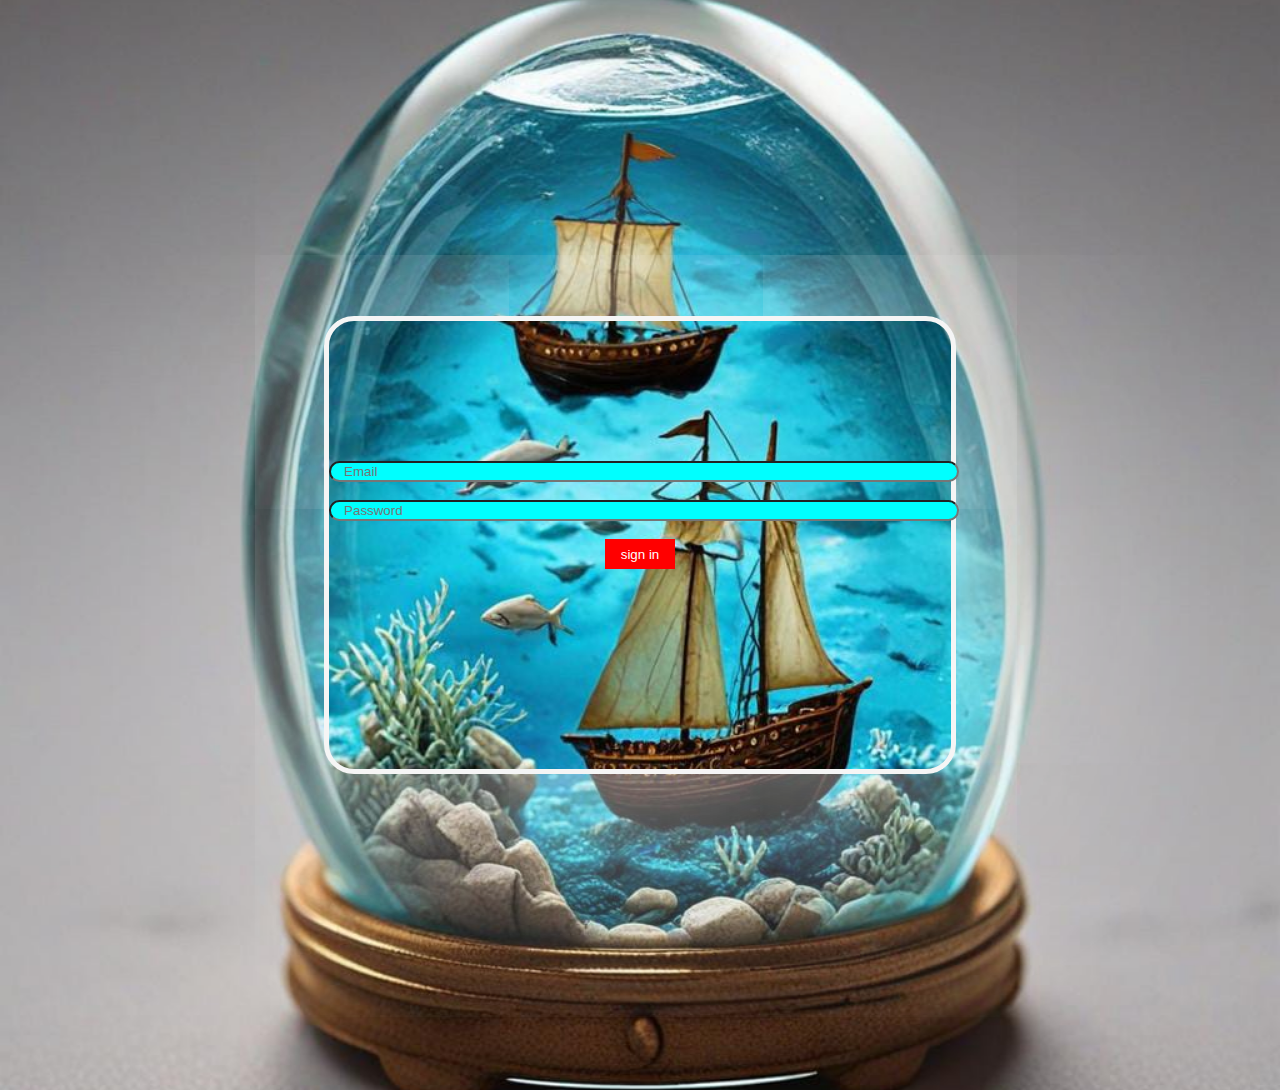
<file: index.html>
<!DOCTYPE html>
<html lang="en">
<head>
    <meta charset="UTF-8">
    <meta name="viewport" content="width=device-width, initial-scale=1.0">
    <title>Document</title>
    <link rel="stylesheet" href="style.css">
</head>
<body>
    <center>
        <div id="inputvalue">
           
          <h2>Login page</h2> 
         <input type="email" placeholder="   Email" id="input1">
         <br><br>
         <input type="password" placeholder="   Password" id="input2">
         <br><br>
        
         <button onclick="reset()">sign in</button>
         
       
        
         </div>
        
        </center>
</body>
<script src="jquery.js"></script>
<script src="jq.js"></script>

</html>
</file>
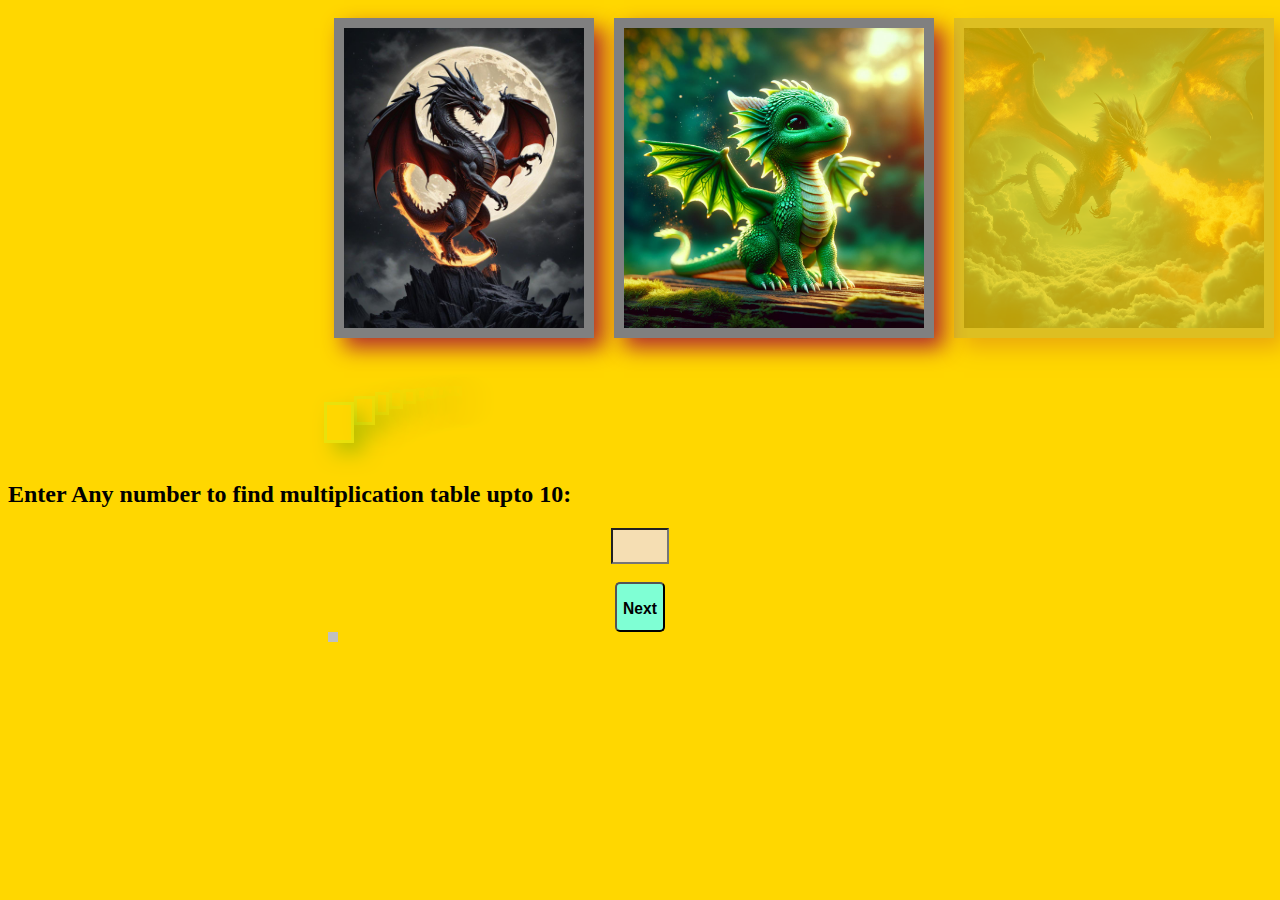
<file: index1.html>
<!DOCTYPE html>
<html lang="en">
<head>
    <meta charset="UTF-8">
    <meta name="viewport" content="width=device-width, initial-scale=1.0">
    <title>Document</title>
    <link rel="stylesheet" href="style1.css">
</head>
<body>
   <div id="div1">
    <img src="img1.jpg" alt="image" id="img1">
    <a href="video1.mp4" ><img src="img2.jpg" alt=" image2"  id="img2"> </a>
    <img src="img3.jpg" alt="image3" id="img3">
</div>
    <br><br>
   <div id="div">
    <h1 id="f">A</h1>
    <h1 id="s">B</h1>
    <h1 id="t">I</h1>
    <h1 id="fo">V</h1>
    <h1 id="fi">A</h1>
    <h1 id="si">R</h1>
    <h1 id="se">S</h1>
    <h1 id="ei">A</h1>
    <h1 id="ni">N</h1>
    <h1 id="in">.R</h1>
   </div>
   <h2><label>Enter Any number to find multiplication table upto 10:</label></h2>
   <center>
   <input type="number" id="input"><br><br>
   <button onclick="mult()"><h3>Next</h3></button>
   <div id="output"></div>
   </center>

</body>

<script src="jquery.js"></script>
<script src="jq.js"></script>
</html>
</file>
<file: style.css>
body{
    background-image:url('img4.jpg');
    background-position: center;
    background-size: cover;
}

div{
    border-radius: 30px;
    border: 5px solid whitesmoke;
    box-shadow: 20px 20px 500px whitesmoke;
    margin: 25%;
}
h2{

    color: gray;
    right:900px;
    margin-top: 10%;
    margin-left:5%;
    position: relative;
}

input{
    background-color: aqua;
    border-radius: 50px;
    width: 100%;
    height: 5%;
}
#input1{
    margin-top: 5%;
}

button{
    background-color: red;
    margin-bottom: 200px;
    color: white;
    cursor: pointer;
   
    border: 3px solid red;
    height: 30px;
    width: 70px;
}

input:hover{
    background-color:whitesmoke;
}
button:hover{
    background-color: darkorange;
}
</file>
<file: style1.css>
body{
    background-color: gold;
    
}

img{
    border: 10px solid gray;
    margin: 10px;
   height: 300px;
   box-shadow: 10px 10px 20px rgb(180, 47, 47);
    display: flex;
    flex-direction:row;
    flex-wrap: nowrap;
    position: relative;
}

div{
    margin-left: 25%;
    margin-right: 20%;
    
    display: flex;
   
    flex-direction: row;
    flex-wrap: nowrap;
    
}   

h1{
    font-size: 100px;
    color: rgb(12, 9, 179);
    box-shadow: 10px 10px 20px green;
    border: solid greenyellow;
    padding:10px; ;
    gap: 5px;
}

input{
    background-color: wheat;
    height: 30px;
    width: 50px;
}
button{
    height: 50px;
    width: 50px;
    border-radius: 5px;
    background-color: aquamarine;
}

#output{
    height: auto;
    width: auto;
    border: 5px solid silver;
    background-color:white ;
    font-size: 40px;
   
    position: absolute;
}
    


input:hover{

    background-color: whitesmoke;
}
button:hover{
    background-color: silver;
}
</file>
